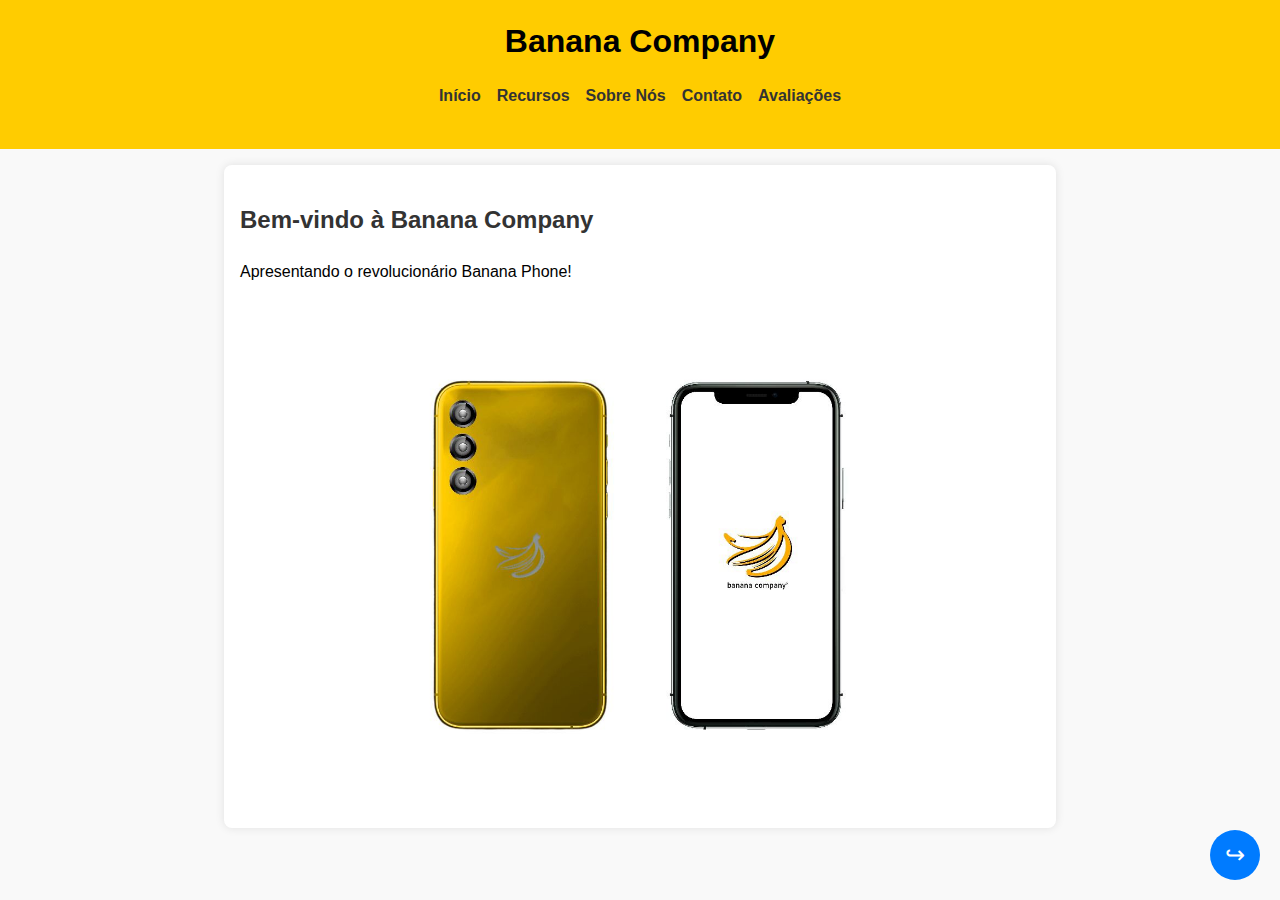
<file: index.html>
<!DOCTYPE html>
<html lang="pt">
<head>
    <meta charset="UTF-8">
    <meta name="viewport" content="width=device-width, initial-scale=1.0">
    <title>Banana Company - Início</title>
    <link rel="stylesheet" href="styles.css">
    <style>
        /* Estilo para o rodapé oculto */
        #footer {
            position: fixed;
            bottom: -100px; /* Define a posição inicial fora da tela */
            left: 0;
            width: 100%;
            background-color: #333;
            color: #fff;
            text-align: center;
            transition: bottom 0.3s ease; /* Adiciona uma transição suave */
            z-index: 9999; /* Garante que o rodapé esteja acima de outros elementos */
        }

        #show-footer {
            position: fixed;
            bottom: 20px;
            right: 20px;
            background-color: #007bff;
            color: #fff;
            border: none;
            border-radius: 50%;
            width: 50px;
            height: 50px;
            font-size: 24px;
            cursor: pointer;
            z-index: 10000; /* Garante que o botão esteja acima do rodapé */
        }
    </style>
</head>
<body>
    <header>
        <h1>Banana Company</h1>
        <nav>
            <ul>
                <li><a href="index.html">Início</a></li>
                <li><a href="features.html">Recursos</a></li>
                <li><a href="about.html">Sobre Nós</a></li>
                <li><a href="contact.html">Contato</a></li>
                <li><a href="reviews.html">Avaliações</a></li>
            </ul>
        </nav>
    </header>
    <main>
        <section id="home">
            <h2>Bem-vindo à Banana Company</h2>
            <p>Apresentando o revolucionário Banana Phone!</p>
            <img src="banana-phone.jpg" alt="Banana Phone" id="banana-phone-img">
        </section>
    </main>
    <!-- Botão para mostrar o rodapé -->
    <button id="show-footer">&#x21AA;</button>
    <!-- Rodapé oculto -->
    <footer id="footer">
        <p>&copy; 2024 Banana Company</p>
    </footer>
    <script>
        // JavaScript para mostrar e ocultar o rodapé
        const footer = document.getElementById('footer');
        const showFooterBtn = document.getElementById('show-footer');

        showFooterBtn.addEventListener('click', () => {
            const footerStyle = window.getComputedStyle(footer);
            const footerBottom = parseFloat(footerStyle.bottom);

            if (footerBottom < 0) {
                footer.style.bottom = '0';
            } else {
                footer.style.bottom = '-100px';
            }
        });
    </script>
</body>
</html>
</file>
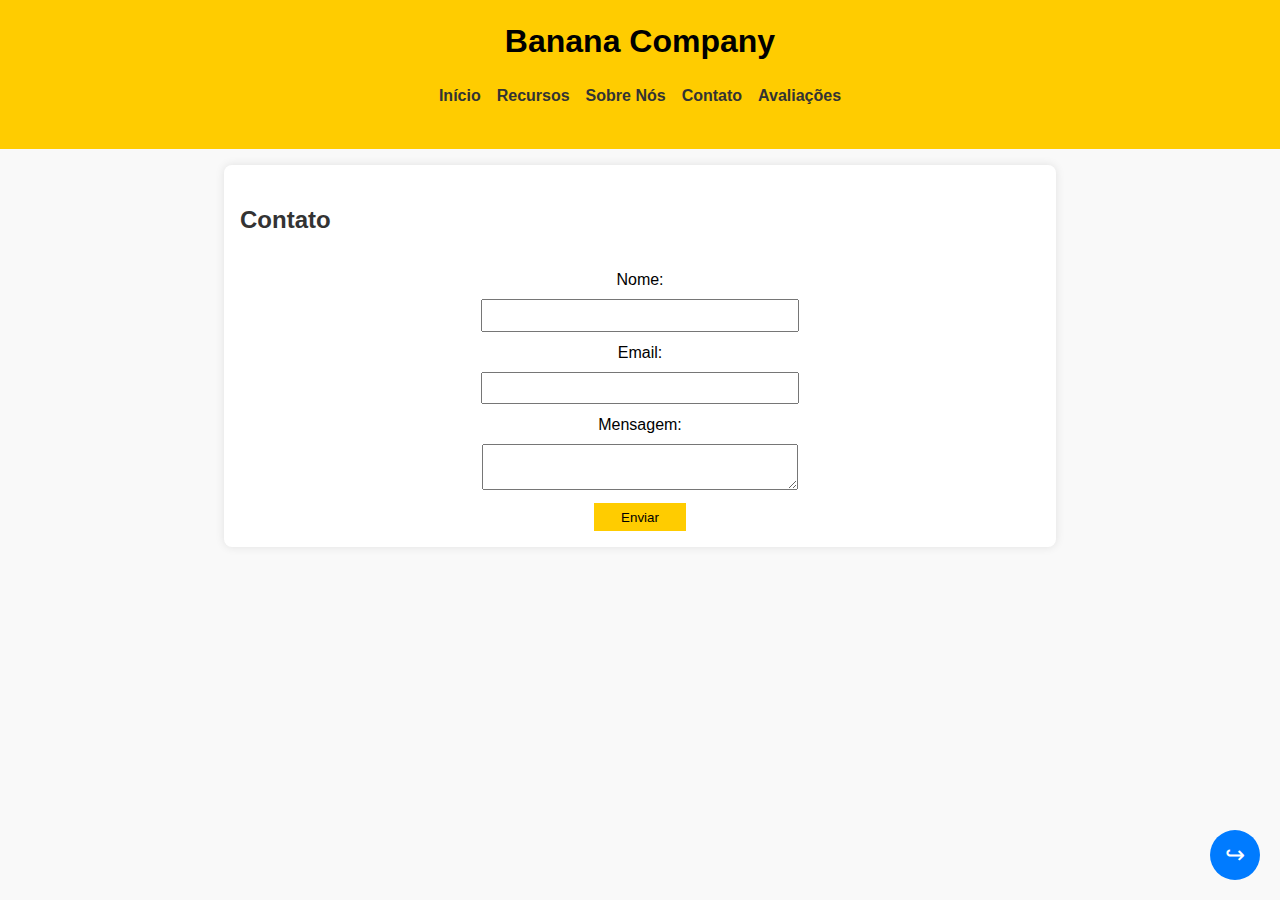
<file: contact.html>
<!DOCTYPE html>
<html lang="pt">
<head>
    <meta charset="UTF-8">
    <meta name="viewport" content="width=device-width, initial-scale=1.0">
    <title>Banana Company - Contato</title>
    <link rel="stylesheet" href="styles.css">
    <style>
        /* Estilo para o rodapé oculto */
        #footer {
            position: fixed;
            bottom: -100px; /* Define a posição inicial fora da tela */
            left: 0;
            width: 100%;
            background-color: #333;
            color: #fff;
            text-align: center;
            transition: bottom 0.3s ease; /* Adiciona uma transição suave */
            z-index: 9999; /* Garante que o rodapé esteja acima de outros elementos */
        }

        #show-footer {
            position: fixed;
            bottom: 20px;
            right: 20px;
            background-color: #007bff;
            color: #fff;
            border: none;
            border-radius: 50%;
            width: 50px;
            height: 50px;
            font-size: 24px;
            cursor: pointer;
            z-index: 10000; /* Garante que o botão esteja acima do rodapé */
        }
    </style>
</head>
<body>
    <header>
        <h1>Banana Company</h1>
        <nav>
            <ul>
                <li><a href="index.html">Início</a></li>
                <li><a href="features.html">Recursos</a></li>
                <li><a href="about.html">Sobre Nós</a></li>
                <li><a href="contact.html">Contato</a></li>
                <li><a href="reviews.html">Avaliações</a></li>
            </ul>
        </nav>
    </header>
    <main>
        <section id="contact">
            <h2>Contato</h2>
            <form id="contact-form">
                <label for="name">Nome:</label>
                <input type="text" id="name" name="name" required>
                <label for="email">Email:</label>
                <input type="email" id="email" name="email" required>
                <label for="message">Mensagem:</label>
                <textarea id="message" name="message" required></textarea>
                <button type="submit">Enviar</button>
            </form>
        </section>
    </main>
    <!-- Botão para mostrar o rodapé -->
    <button id="show-footer">&#x21AA;</button>
    <!-- Rodapé oculto -->
    <footer id="footer">
        <p>&copy; 2024 Banana Company</p>
    </footer>
    <script>
        // JavaScript para mostrar e ocultar o rodapé
        const footer = document.getElementById('footer');
        const showFooterBtn = document.getElementById('show-footer');

        showFooterBtn.addEventListener('click', () => {
            const footerStyle = window.getComputedStyle(footer);
            const footerBottom = parseFloat(footerStyle.bottom);

            if (footerBottom < 0) {
                footer.style.bottom = '0';
            } else {
                footer.style.bottom = '-100px';
            }
        });
    </script>
    <script src="scripts.js"></script>
</body>
</html>
</file>
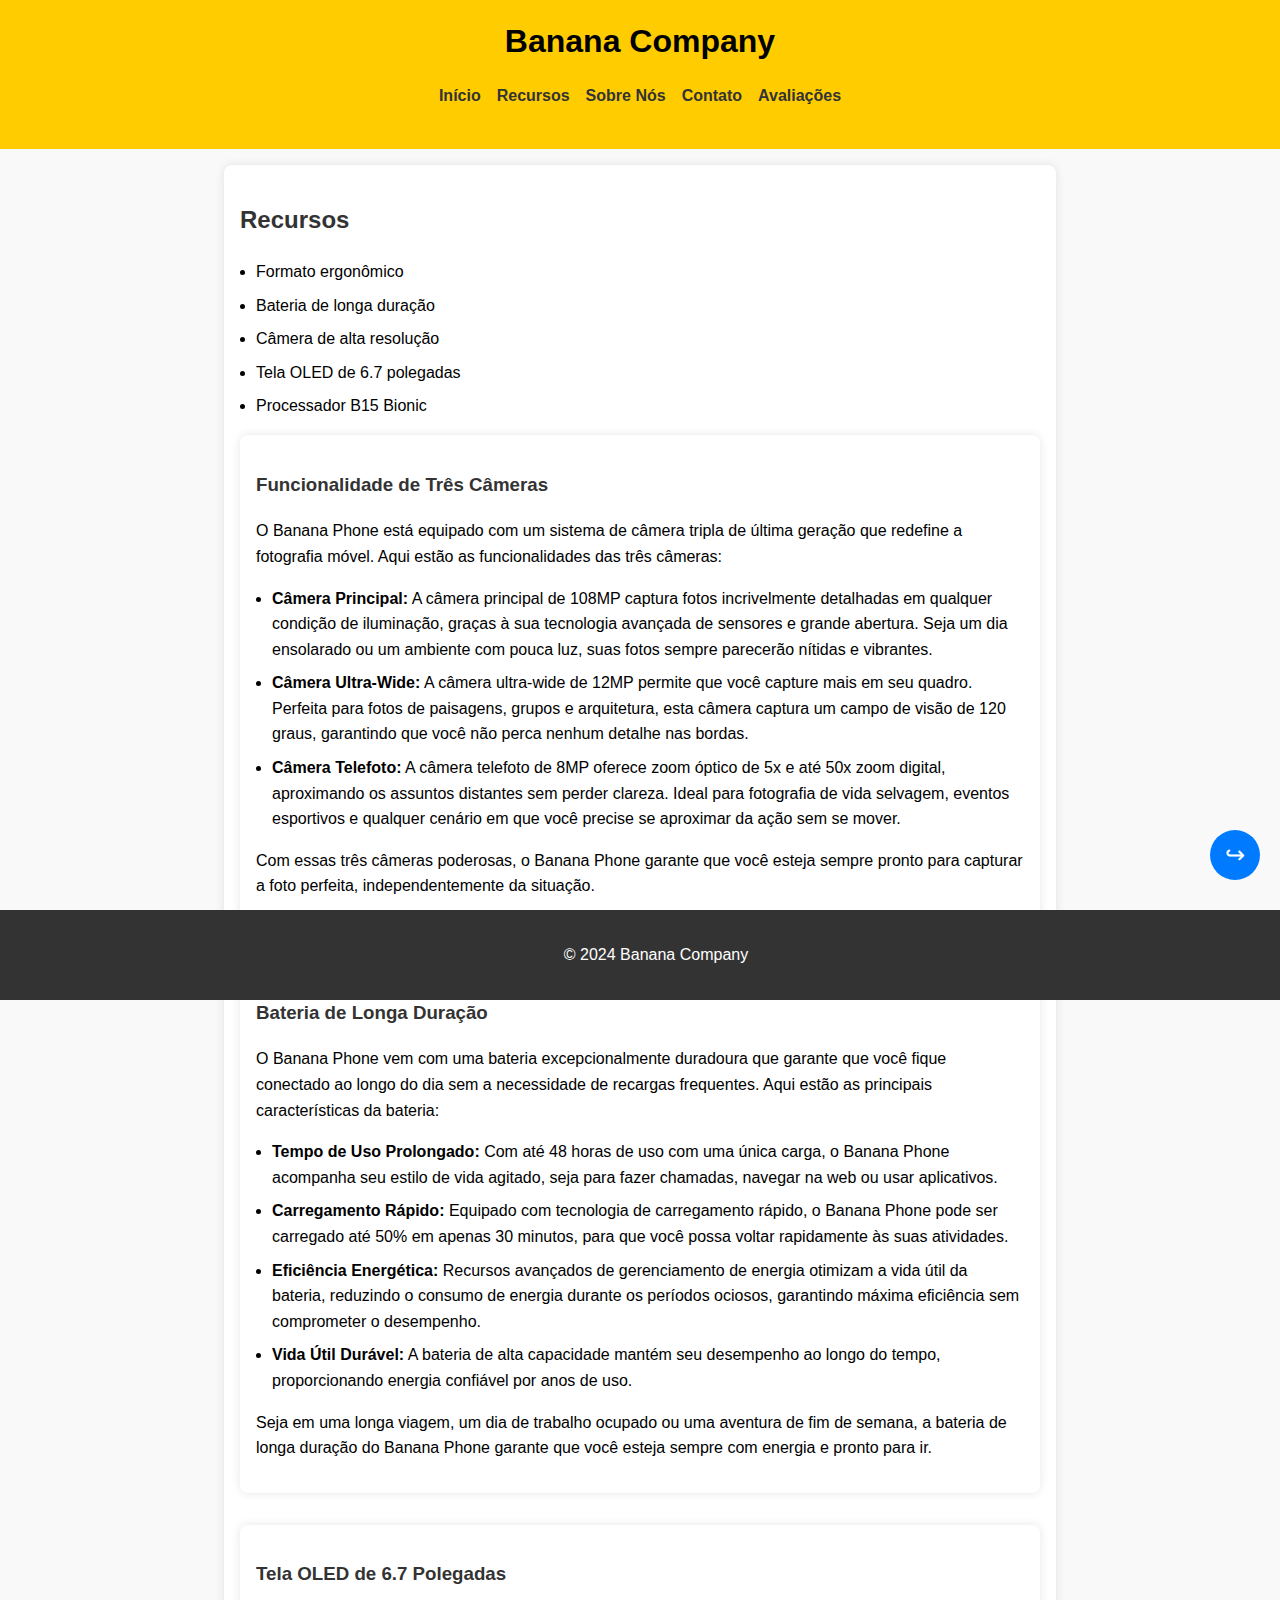
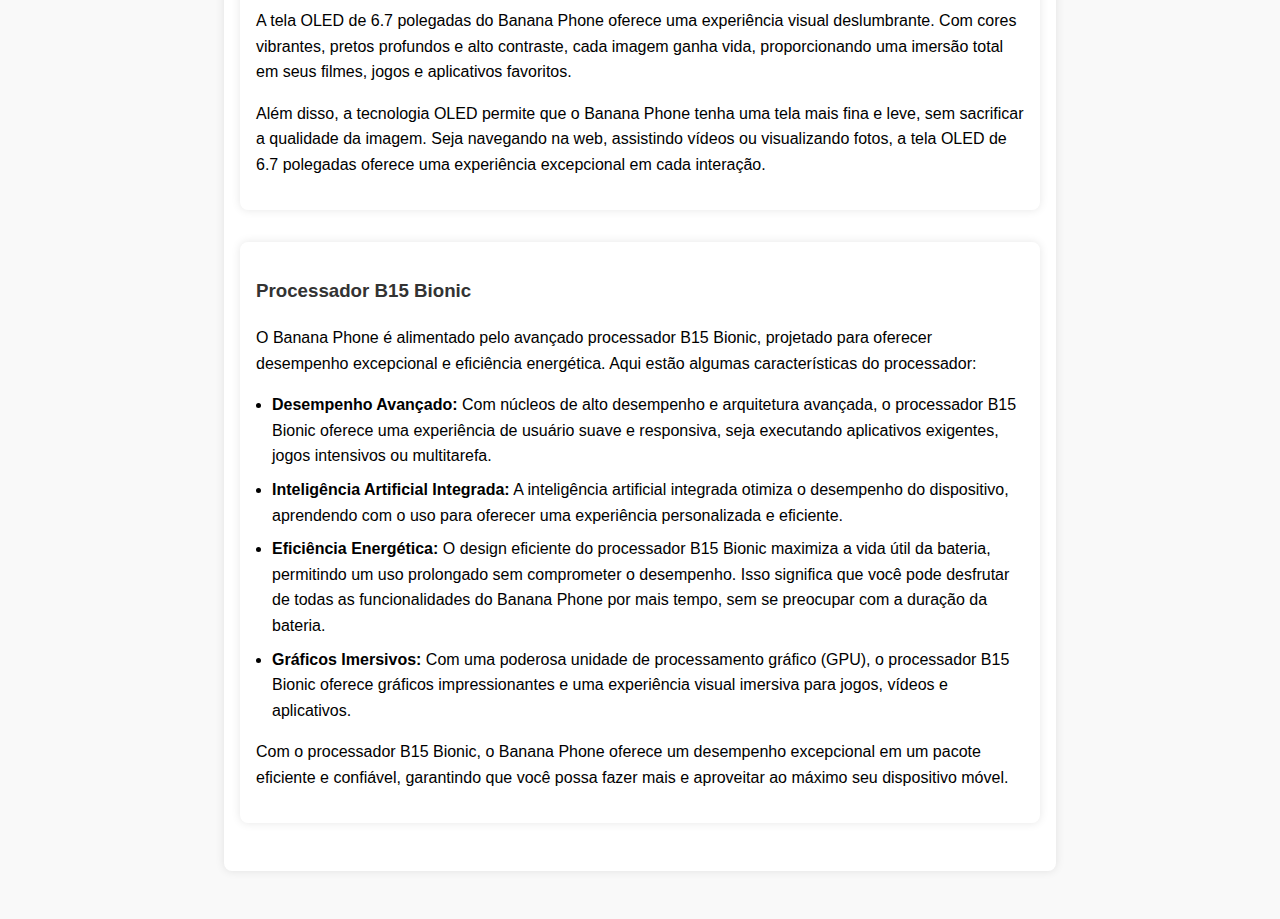
<file: features.html>
<!DOCTYPE html>
<html lang="pt">
<head>
    <meta charset="UTF-8">
    <meta name="viewport" content="width=device-width, initial-scale=1.0">
    <title>Banana Company - Recursos</title>
    <link rel="stylesheet" href="styles.css">
    <style>
        /* Estilo para o rodapé oculto */
        #footer {
            position: fixed;
            bottom: -100px; /* Define a posição inicial fora da tela */
            left: 0;
            width: 100%;
            background-color: #333;
            color: #fff;
            text-align: center;
            transition: bottom 0.3s ease; /* Adiciona uma transição suave */
            z-index: 9999; /* Garante que o rodapé esteja acima de outros elementos */
        }

        #show-footer {
            position: fixed;
            bottom: 20px;
            right: 20px;
            background-color: #007bff;
            color: #fff;
            border: none;
            border-radius: 50%;
            width: 50px;
            height: 50px;
            font-size: 24px;
            cursor: pointer;
            z-index: 10000; /* Garante que o botão esteja acima do rodapé */
        }
    </style>
</head>
<body>
    <header>
        <h1>Banana Company</h1>
        <nav>
            <ul>
                <li><a href="index.html">Início</a></li>
                <li><a href="features.html">Recursos</a></li>
                <li><a href="about.html">Sobre Nós</a></li>
                <li><a href="contact.html">Contato</a></li>
                <li><a href="reviews.html">Avaliações</a></li>
            </ul>
        </nav>
    </header>
    <main>
        <section id="features">
            <h2>Recursos</h2>
            <ul>
                <li>Formato ergonômico</li>
                <li>Bateria de longa duração</li>
                <li>Câmera de alta resolução</li>
                <li>Tela OLED de 6.7 polegadas</li>
                <li>Processador B15 Bionic</li>
            </ul>
            <section id="camera-features">
                <h3>Funcionalidade de Três Câmeras</h3>
                <p>O Banana Phone está equipado com um sistema de câmera tripla de última geração que redefine a fotografia móvel. Aqui estão as funcionalidades das três câmeras:</p>
                <ul>
                    <li><strong>Câmera Principal:</strong> A câmera principal de 108MP captura fotos incrivelmente detalhadas em qualquer condição de iluminação, graças à sua tecnologia avançada de sensores e grande abertura. Seja um dia ensolarado ou um ambiente com pouca luz, suas fotos sempre parecerão nítidas e vibrantes.</li>
                    <li><strong>Câmera Ultra-Wide:</strong> A câmera ultra-wide de 12MP permite que você capture mais em seu quadro. Perfeita para fotos de paisagens, grupos e arquitetura, esta câmera captura um campo de visão de 120 graus, garantindo que você não perca nenhum detalhe nas bordas.</li>
                    <li><strong>Câmera Telefoto:</strong> A câmera telefoto de 8MP oferece zoom óptico de 5x e até 50x zoom digital, aproximando os assuntos distantes sem perder clareza. Ideal para fotografia de vida selvagem, eventos esportivos e qualquer cenário em que você precise se aproximar da ação sem se mover.</li>
                </ul>
                <p>Com essas três câmeras poderosas, o Banana Phone garante que você esteja sempre pronto para capturar a foto perfeita, independentemente da situação.</p>
            </section>
            <section id="battery-features">
                <h3>Bateria de Longa Duração</h3>
                <p>O Banana Phone vem com uma bateria excepcionalmente duradoura que garante que você fique conectado ao longo do dia sem a necessidade de recargas frequentes. Aqui estão as principais características da bateria:</p>
                <ul>
                    <li><strong>Tempo de Uso Prolongado:</strong> Com até 48 horas de uso com uma única carga, o Banana Phone acompanha seu estilo de vida agitado, seja para fazer chamadas, navegar na web ou usar aplicativos.</li>
                    <li><strong>Carregamento Rápido:</strong> Equipado com tecnologia de carregamento rápido, o Banana Phone pode ser carregado até 50% em apenas 30 minutos, para que você possa voltar rapidamente às suas atividades.</li>
                    <li><strong>Eficiência Energética:</strong> Recursos avançados de gerenciamento de energia otimizam a vida útil da bateria, reduzindo o consumo de energia durante os períodos ociosos, garantindo máxima eficiência sem comprometer o desempenho.</li>
                    <li><strong>Vida Útil Durável:</strong> A bateria de alta capacidade mantém seu desempenho ao longo do tempo, proporcionando energia confiável por anos de uso.</li>
                </ul>
                <p>Seja em uma longa viagem, um dia de trabalho ocupado ou uma aventura de fim de semana, a bateria de longa duração do Banana Phone garante que você esteja sempre com energia e pronto para ir.</p>
            </section>
            <section id="screen-features">
                <h3>Tela OLED de 6.7 Polegadas</h3>
                <p>A tela OLED de 6.7 polegadas do Banana Phone oferece uma experiência visual deslumbrante. Com cores vibrantes, pretos profundos e alto contraste, cada imagem ganha vida, proporcionando uma imersão total em seus filmes, jogos e aplicativos favoritos.</p>
                <p>Além disso, a tecnologia OLED permite que o Banana Phone tenha uma tela mais fina e leve, sem sacrificar a qualidade da imagem. Seja navegando na web, assistindo vídeos ou visualizando fotos, a tela OLED de 6.7 polegadas oferece uma experiência excepcional em cada interação.</p>
            </section>
            <section id="processor-features">
                <h3>Processador B15 Bionic</h3>
                <p>O Banana Phone é alimentado pelo avançado processador B15 Bionic, projetado para oferecer desempenho excepcional e eficiência energética. Aqui estão algumas características do processador:</p>
                <ul>
                    <li><strong>Desempenho Avançado:</strong> Com núcleos de alto desempenho e arquitetura avançada, o processador B15 Bionic oferece uma experiência de usuário suave e responsiva, seja executando aplicativos exigentes, jogos intensivos ou multitarefa.</li>
                    <li><strong>Inteligência Artificial Integrada:</strong> A inteligência artificial integrada otimiza o desempenho do dispositivo, aprendendo com o uso para oferecer uma experiência personalizada e eficiente.</li>
                    <li><strong>Eficiência Energética:</strong> O design eficiente do processador B15 Bionic maximiza a vida útil da bateria, permitindo um uso prolongado sem comprometer o desempenho. Isso significa que você pode desfrutar de todas as funcionalidades do Banana Phone por mais tempo, sem se preocupar com a duração da bateria.</li>
                    <li><strong>Gráficos Imersivos:</strong> Com uma poderosa unidade de processamento gráfico (GPU), o processador B15 Bionic oferece gráficos impressionantes e uma experiência visual imersiva para jogos, vídeos e aplicativos.</li>
                </ul>
                <p>Com o processador B15 Bionic, o Banana Phone oferece um desempenho excepcional em um pacote eficiente e confiável, garantindo que você possa fazer mais e aproveitar ao máximo seu dispositivo móvel.</p>
            </section>
        </section>
    </main>
    <!-- Botão para mostrar o rodapé -->
    <button id="show-footer">&#x21AA;</button>
    <!-- Rodapé oculto -->
    <footer id="footer">
        <p>&copy; 2024 Banana Company</p>
    </footer>
    <script>
        // JavaScript para mostrar e ocultar o rodapé
        const footer = document.getElementById('footer');
        const showFooterBtn = document.getElementById('show-footer');

        showFooterBtn.addEventListener('click', () => {
            const footerStyle = window.getComputedStyle(footer);
            const footerBottom = parseFloat(footerStyle.bottom);

            if (footerBottom < 0) {
                footer.style.bottom = '0';
            } else {
                footer.style.bottom = '-100px';
            }
        });
    </script>
</body>
</html>
</file>
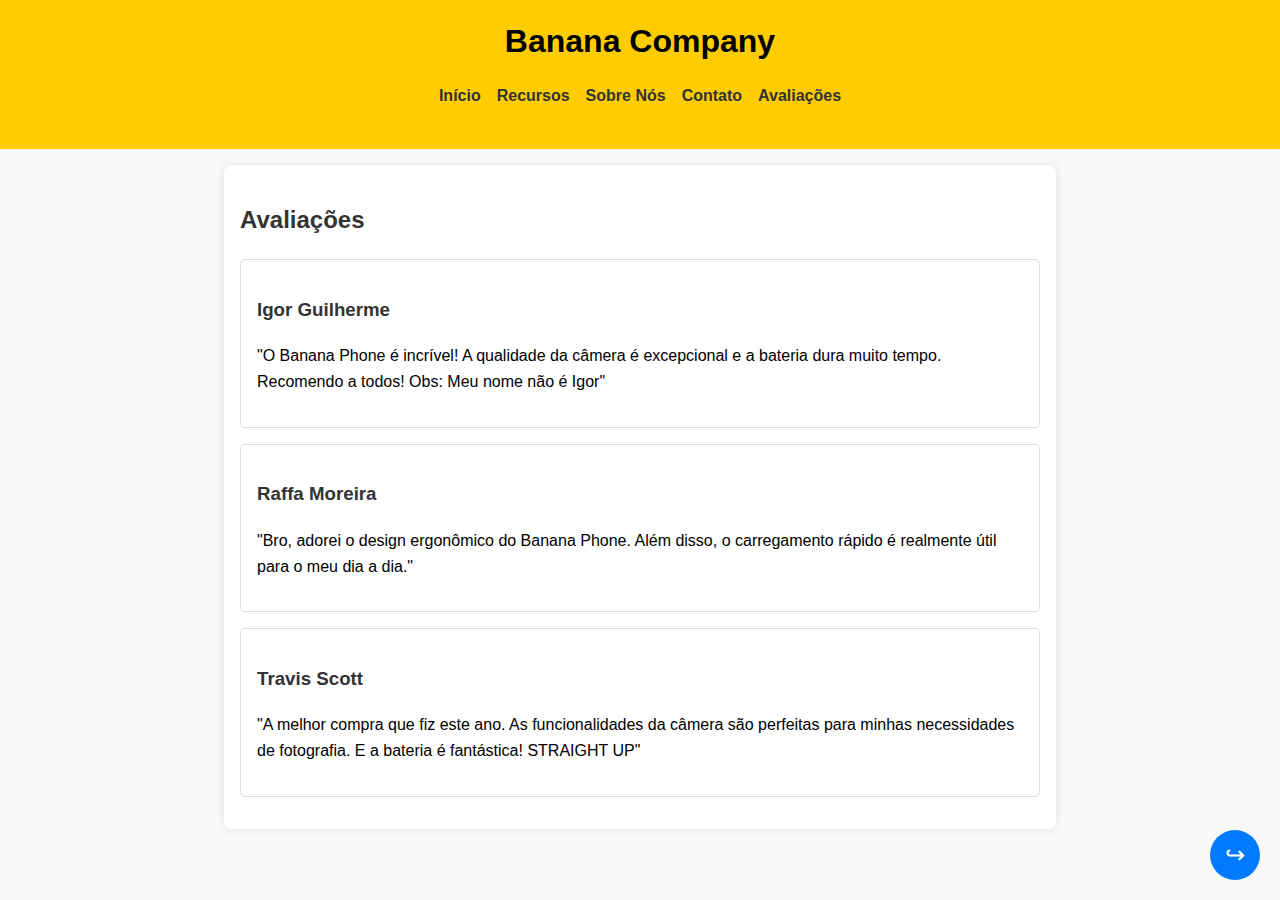
<file: reviews.html>
<!DOCTYPE html>
<html lang="pt">
<head>
    <meta charset="UTF-8">
    <meta name="viewport" content="width=device-width, initial-scale=1.0">
    <title>Banana Company - Avaliações</title>
    <link rel="stylesheet" href="styles.css">
    <style>
        /* Estilo para o rodapé oculto */
        #footer {
            position: fixed;
            bottom: -100px; /* Define a posição inicial fora da tela */
            left: 0;
            width: 100%;
            background-color: #333;
            color: #fff;
            text-align: center;
            transition: bottom 0.3s ease; /* Adiciona uma transição suave */
            z-index: 9999; /* Garante que o rodapé esteja acima de outros elementos */
        }

        #show-footer {
            position: fixed;
            bottom: 20px;
            right: 20px;
            background-color: #007bff;
            color: #fff;
            border: none;
            border-radius: 50%;
            width: 50px;
            height: 50px;
            font-size: 24px;
            cursor: pointer;
            z-index: 10000; /* Garante que o botão esteja acima do rodapé */
        }
    </style>
</head>
<body>
    <header>
        <h1>Banana Company</h1>
        <nav>
            <ul>
                <li><a href="index.html">Início</a></li>
                <li><a href="features.html">Recursos</a></li>
                <li><a href="about.html">Sobre Nós</a></li>
                <li><a href="contact.html">Contato</a></li>
                <li><a href="reviews.html">Avaliações</a></li>
            </ul>
        </nav>
    </header>
    <main>
        <section id="reviews">
            <h2>Avaliações</h2>
            <article>
                <h3>Igor Guilherme</h3>
                <p>"O Banana Phone é incrível! A qualidade da câmera é excepcional e a bateria dura muito tempo. Recomendo a todos! Obs: Meu nome não é Igor"</p>
            </article>
            <article>
                <h3>Raffa Moreira</h3>
                <p>"Bro, adorei o design ergonômico do Banana Phone. Além disso, o carregamento rápido é realmente útil para o meu dia a dia."</p>
            </article>
            <article>
                <h3>Travis Scott</h3>
                <p>"A melhor compra que fiz este ano. As funcionalidades da câmera são perfeitas para minhas necessidades de fotografia. E a bateria é fantástica! STRAIGHT UP"</p>
            </article>
        </section>
    </main>
    <!-- Botão para mostrar o rodapé -->
    <button id="show-footer">&#x21AA;</button>
    <!-- Rodapé oculto -->
    <footer id="footer">
        <p>&copy; 2024 Banana Company</p>
    </footer>
    <script>
        // JavaScript para mostrar e ocultar o rodapé
        const footer = document.getElementById('footer');
        const showFooterBtn = document.getElementById('show-footer');

        showFooterBtn.addEventListener('click', () => {
            const footerStyle = window.getComputedStyle(footer);
            const footerBottom = parseFloat(footerStyle.bottom);

            if (footerBottom < 0) {
                footer.style.bottom = '0';
            } else {
                footer.style.bottom = '-100px';
            }
        });
    </script>
</body>
</html>
</file>
<file: styles.css>
body {
    font-family: Arial, sans-serif;
    margin: 0;
    padding: 0;
    background-color: #f9f9f9;
    line-height: 1.6;
}

header {
    background-color: #ffcc00;
    padding: 1em;
    text-align: center;
}

header h1 {
    margin: 0;
}

nav ul {
    list-style-type: none;
    padding: 0;
    display: flex;
    justify-content: center;
    gap: 1em;
}

nav ul li {
    display: inline;
}

nav ul li a {
    text-decoration: none;
    color: #333;
    font-weight: bold;
}

nav ul li a:hover {
    color: #ff9900;
}

main {
    padding: 1em;
}

main section {
    margin-bottom: 2em;
    text-align: left;
    max-width: 800px;
    margin: 0 auto 2em;
    background-color: #fff;
    padding: 1em;
    border-radius: 8px;
    box-shadow: 0 0 10px rgba(0, 0, 0, 0.1);
}

h2, h3 {
    color: #333;
}

ul {
    padding-left: 1em;
}

ul li {
    margin-bottom: 0.5em;
}

#banana-phone-img {
    width: 700px; /* Aumenta a largura para 500 pixels */
    height: auto; /* Mantém a proporção da imagem */
    display: block;
    margin: 0 auto;
}

form {
    display: flex;
    flex-direction: column;
    align-items: center;
}

form label {
    margin-top: 0.5em;
}

form input, form textarea {
    margin-top: 0.5em;
    padding: 0.5em;
    width: 300px;
}

form button {
    margin-top: 1em;
    padding: 0.5em 2em;
    background-color: #ffcc00;
    border: none;
    cursor: pointer;
}

form button:hover {
    background-color: #ff9900;
}

footer {
    background-color: #ffcc00;
    text-align: center;
    padding: 1em;
    position: fixed;
    width: 100%;
    bottom: 0;
}

#reviews article {
    background-color: #fff;
    padding: 1em;
    margin: 1em 0;
    border: 1px solid #ddd;
    border-radius: 5px;
}
</file>
